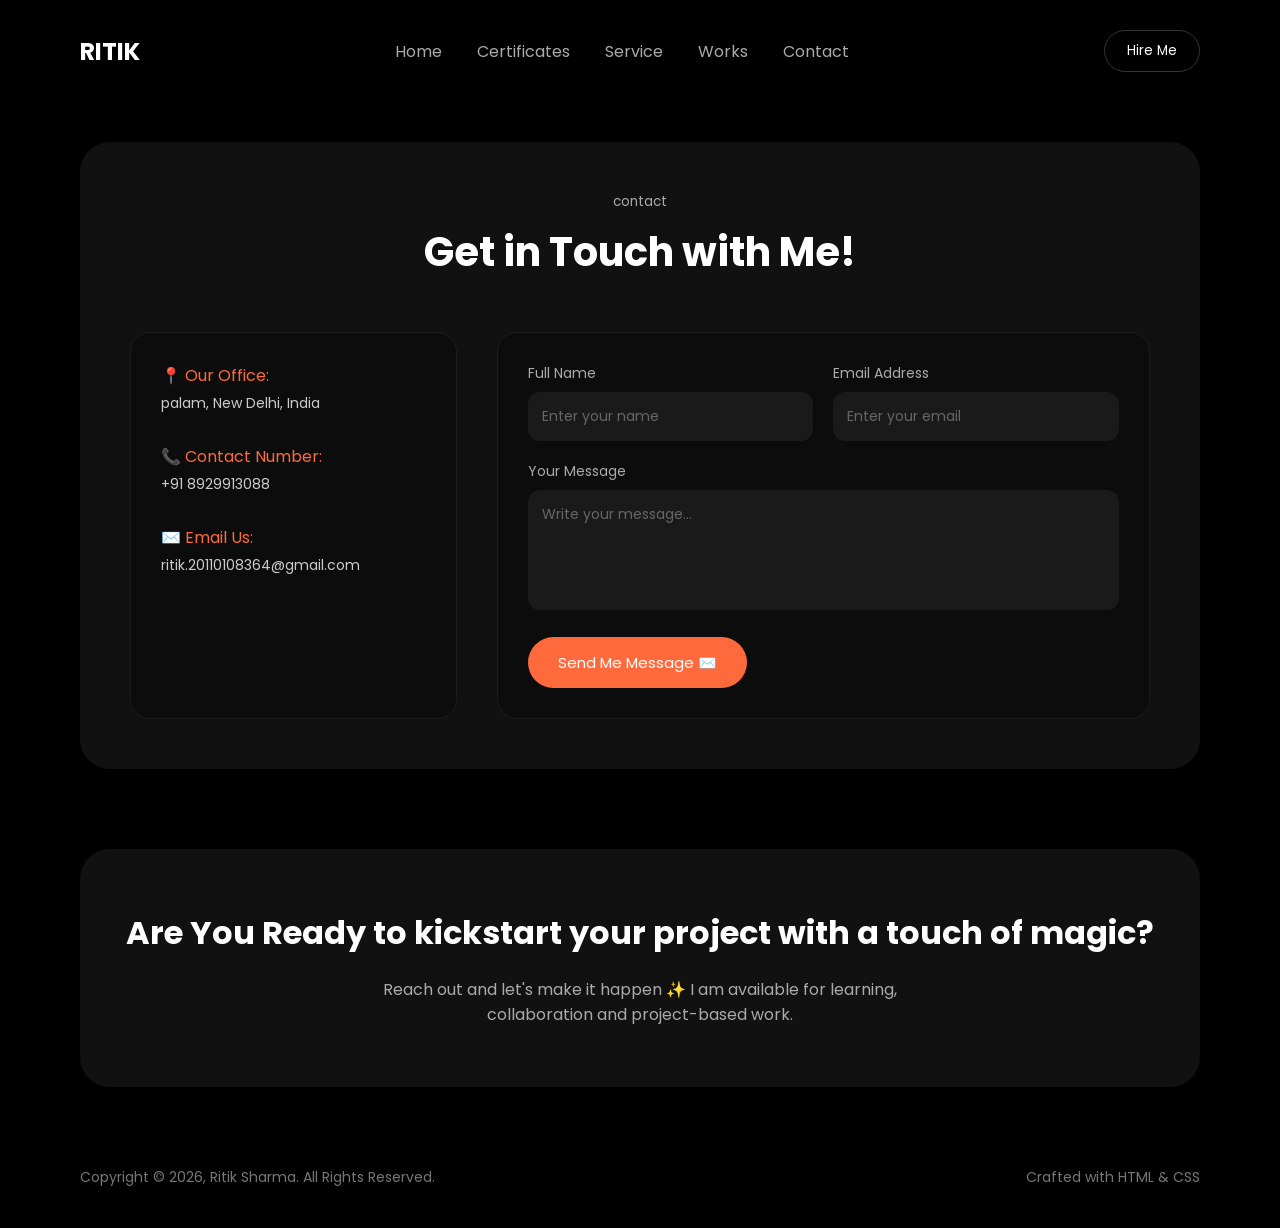
<file: contact.html>
<!DOCTYPE html>
<html lang="en">
<head>
<meta charset="UTF-8">
<meta name="viewport" content="width=device-width, initial-scale=1.0">
<title>Contact | Ritik Sharma</title>
<meta name="description" content="Contact Ritik Sharma for web development projects, collaboration and professional opportunities.">
<meta name="keywords" content="Contact Ritik Sharma, web developer contact, Python developer India">
<meta name="robots" content="index, follow">
<link rel="canonical" href="https://ritiksharmaa.in/contact.html">
<script src="https://cdnjs.cloudflare.com/ajax/libs/gsap/3.12.2/gsap.min.js"></script>
<link href="https://fonts.googleapis.com/css2?family=Poppins:wght@300;400;600&display=swap" rel="stylesheet">
<style>
*{ margin:0; padding:0; box-sizing:border-box; font-family:Poppins,sans-serif; }
body{ background:#000; color:#fff; overflow-x:hidden; }
 
/* NAV */
nav{ display:flex; justify-content:space-between; align-items:center; padding:30px 80px; }
nav ul{ display:flex; list-style:none; gap:35px; }
nav a{ color:#aaa; text-decoration:none; transition:.3s; }
nav a:hover{ color:#fff; }
.hire{ padding:10px 22px; border-radius:25px; border:1px solid #333; background:transparent; color:#fff; cursor:pointer; transition:.3s; }
.hire:hover{ border-color:#ff6a3d; }
 
/* HAMBURGER */
.hamburger{ display:none; flex-direction:column; gap:5px; cursor:pointer; background:none; border:none; padding:5px; z-index:1001; }
.hamburger span{ display:block; width:25px; height:2px; background:#fff; border-radius:2px; transition:.3s; }
.hamburger.active span:nth-child(1){ transform:translateY(7px) rotate(45deg); }
.hamburger.active span:nth-child(2){ opacity:0; }
.hamburger.active span:nth-child(3){ transform:translateY(-7px) rotate(-45deg); }
 
/* MOBILE MENU */
.mobile-menu{ display:none; position:fixed; top:0; left:0; right:0; bottom:0; background:#000; z-index:1000; flex-direction:column; align-items:center; justify-content:center; gap:30px; }
.mobile-menu.open{ display:flex; }
.mobile-menu a{ color:#fff; text-decoration:none; font-size:24px; font-weight:600; transition:.3s; }
.mobile-menu a:hover{ color:#ff6a3d; }
.mobile-menu .hire-mobile{ margin-top:10px; padding:12px 32px; border:1px solid #333; border-radius:50px; font-size:16px; }
 
/* CONTAINER */
.container{ padding:40px 80px; }
 
/* CONTACT BOX */
.contact-box{ background:#111; border-radius:30px; padding:50px; margin-bottom:80px; }
.contact-box small{ color:#aaa; display:block; text-align:center; margin-bottom:10px; }
.contact-box h1{ text-align:center; margin-bottom:50px; font-size:clamp(22px,4vw,40px); }
 
/* GRID */
.contact-grid{ display:grid; grid-template-columns:1fr 2fr; gap:40px; }
 
/* INFO */
.info{ background:#0c0c0c; border-radius:20px; padding:30px; border:1px solid #1c1c1c; }
.info div{ margin-bottom:30px; }
.info span{ color:#ff6a3d; display:block; margin-bottom:5px; }
.info p{ word-break:break-word; font-size:14px; color:#ccc; }
 
/* FORM */
form{ background:#0c0c0c; border-radius:20px; padding:30px; border:1px solid #1c1c1c; }
.form-row{ display:flex; gap:20px; margin-bottom:20px; }
.form-row > div{ flex:1; min-width:0; }
form label{ font-size:14px; color:#aaa; display:block; margin-bottom:8px; }
form input, textarea{ width:100%; padding:14px; border-radius:12px; border:none; outline:none; font-size:14px; background:#1a1a1a; color:#fff; }
form input::placeholder, textarea::placeholder{ color:#666; }
textarea{ resize:none; height:120px; }
form button{ margin-top:20px; padding:14px 30px; background:#ff6a3d; border:none; border-radius:30px; color:#fff; font-size:15px; cursor:pointer; transition:.3s; }
form button:hover{ background:#e05530; }
 
/* CTA */
.cta{ background:#111; border-radius:30px; padding:60px 40px; text-align:center; }
.cta h2{ margin-bottom:20px; font-size:clamp(18px,3vw,32px); }
.cta p{ max-width:600px; margin:auto; color:#aaa; }
 
/* FOOTER */
footer{ display:flex; justify-content:space-between; flex-wrap:wrap; gap:10px; padding:40px 80px; color:#777; font-size:14px; }
 
/* RESPONSIVE */
@media(max-width:900px){
    nav{ padding:20px 30px; }
    .container{ padding:20px 30px; }
    footer{ padding:30px; }
    nav ul, .hire{ display:none; }
    .hamburger{ display:flex; }
    .contact-grid{ grid-template-columns:1fr; }
    .form-row{ flex-direction:column; gap:15px; }
    .contact-box{ padding:30px 25px; }
    .cta{ padding:40px 25px; }
}
 
@media(max-width:600px){
    nav{ padding:18px 20px; }
    .container{ padding:15px 20px; }
    footer{ padding:20px; flex-direction:column; gap:5px; }
    .contact-box{ padding:25px 20px; }
    .contact-box h1{ margin-bottom:30px; }
    .info, form{ padding:20px; }
}
</style>
</head>
<body>
 
<!-- MOBILE MENU -->
<div class="mobile-menu" id="mobileMenu">
    <a href="index.html" onclick="closeMobileMenu()">Home</a>
    <a href="certificate-page.html" onclick="closeMobileMenu()">Certificates</a>
    <a href="service.html" onclick="closeMobileMenu()">Service</a>
    <a href="index.html#works" onclick="closeMobileMenu()">Works</a>
    <a href="contact.html" onclick="closeMobileMenu()">Contact</a>
    <a href="contact.html" class="hire-mobile">Hire Me</a>
</div>
 
<!-- NAV -->
<nav>
    <h2>RITIK</h2>
    <ul>
        <li><a href="index.html">Home</a></li>
        <li><a href="certificate-page.html">Certificates</a></li>
        <li><a href="service.html">Service</a></li>
        <li><a href="index.html#works">Works</a></li>
        <li><a href="contact.html">Contact</a></li>
    </ul>
    <button class="hire">Hire Me</button>
    <button class="hamburger" id="hamburger" aria-label="Toggle menu">
        <span></span><span></span><span></span>
    </button>
</nav>
 
<div class="container">
 
    <!-- CONTACT -->
    <div class="contact-box">
        <small>contact</small>
        <h1>Get in Touch with Me!</h1>
 
        <div class="contact-grid">
            <!-- LEFT -->
            <div class="info">
                <div>
                    <span>&#128205; Our Office:</span>
                    <p>palam, New Delhi, India</p>
                </div>
                <div>
                    <span>&#128222; Contact Number:</span>
                    <p><a href="tel:+918929913088" style="color:#ccc;text-decoration:none;">+91 8929913088</a></p>
                </div>
                <div>
                    <span>&#9993;&#65039; Email Us:</span>
                    <p><a href="mailto:ritik.20110108364@gmail.com" style="color:#ccc;text-decoration:none;word-break:break-all;">ritik.20110108364@gmail.com</a></p>
                </div>
            </div>
 
            <!-- RIGHT -->
            <form>
                <div class="form-row">
                    <div>
                        <label>Full Name</label>
                        <input type="text" placeholder="Enter your name">
                    </div>
                    <div>
                        <label>Email Address</label>
                        <input type="email" placeholder="Enter your email">
                    </div>
                </div>
                <label>Your Message</label>
                <textarea placeholder="Write your message..."></textarea>
                <button type="submit">Send Me Message &#9993;&#65039;</button>
            </form>
        </div>
    </div>
 
    <!-- CTA -->
    <div class="cta">
        <h2>Are You Ready to kickstart your project with a touch of magic?</h2>
        <p>Reach out and let's make it happen ✨ I am available for learning, collaboration and project-based work.</p>
    </div>
 
</div>
 
<footer>
    <p>Copyright &copy; 2026, Ritik Sharma. All Rights Reserved.</p>
    <p>Crafted with HTML &amp; CSS</p>
</footer>
 
<script>
    const hamburger = document.getElementById('hamburger');
    const mobileMenu = document.getElementById('mobileMenu');
    hamburger.addEventListener('click', () => {
        hamburger.classList.toggle('active');
        mobileMenu.classList.toggle('open');
        document.body.style.overflow = mobileMenu.classList.contains('open') ? 'hidden' : 'auto';
    });
    function closeMobileMenu() {
        hamburger.classList.remove('active');
        mobileMenu.classList.remove('open');
        document.body.style.overflow = 'auto';
    }
</script>
</body>
</html>
</file>
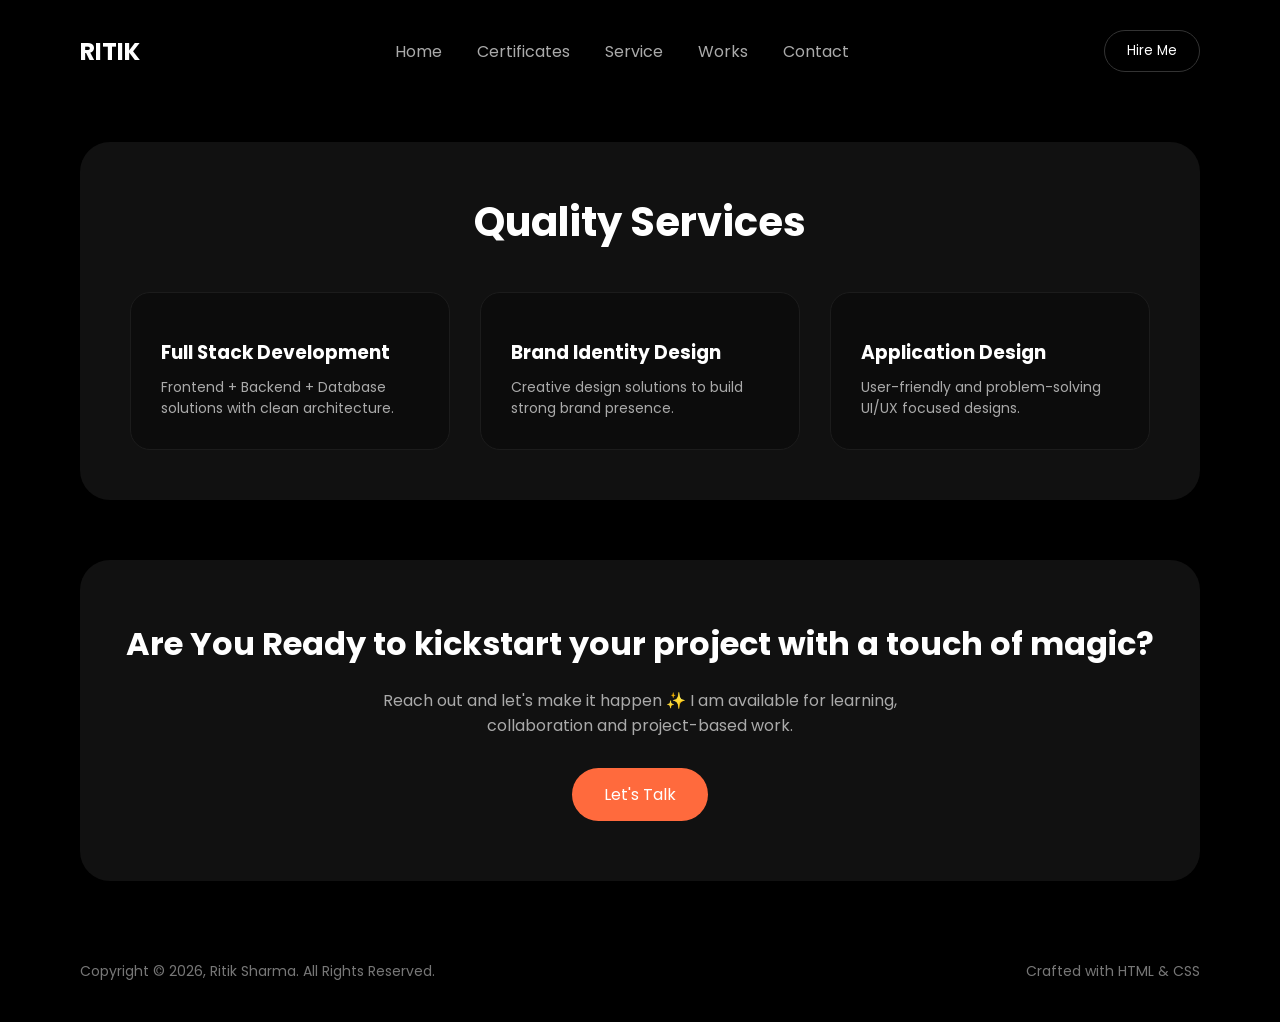
<file: service.html>
<!DOCTYPE html>
<html lang="en">
<head>
<meta charset="UTF-8">
<meta name="viewport" content="width=device-width, initial-scale=1.0">
<title>Services | Ritik Sharma</title>
<meta name="description" content="Web development services by Ritik Sharma including frontend, backend and full stack solutions.">
<meta name="keywords" content="Ritik Sharma services, web development services, frontend backend developer India">
<meta name="robots" content="index, follow">
<link rel="canonical" href="https://ritiksharmaa.in/service.html">
<link href="https://fonts.googleapis.com/css2?family=Poppins:wght@300;400;600&display=swap" rel="stylesheet">
<style>
*{ margin:0; padding:0; box-sizing:border-box; font-family:Poppins,sans-serif; }
body{ background:#000; color:#fff; overflow-x:hidden; }
 
/* NAV */
nav{ display:flex; justify-content:space-between; align-items:center; padding:30px 80px; }
nav ul{ display:flex; list-style:none; gap:35px; }
nav a{ color:#aaa; text-decoration:none; transition:.3s; }
nav a:hover{ color:#fff; }
.hire{ padding:10px 22px; border-radius:25px; border:1px solid #333; background:transparent; color:#fff; cursor:pointer; transition:.3s; }
.hire:hover{ border-color:#ff6a3d; color:#ff6a3d; }
 
/* HAMBURGER */
.hamburger{ display:none; flex-direction:column; gap:5px; cursor:pointer; background:none; border:none; padding:5px; z-index:1001; }
.hamburger span{ display:block; width:25px; height:2px; background:#fff; border-radius:2px; transition:.3s; }
.hamburger.active span:nth-child(1){ transform:translateY(7px) rotate(45deg); }
.hamburger.active span:nth-child(2){ opacity:0; }
.hamburger.active span:nth-child(3){ transform:translateY(-7px) rotate(-45deg); }
 
/* MOBILE MENU */
.mobile-menu{ display:none; position:fixed; top:0; left:0; right:0; bottom:0; background:#000; z-index:1000; flex-direction:column; align-items:center; justify-content:center; gap:30px; }
.mobile-menu.open{ display:flex; }
.mobile-menu a{ color:#fff; text-decoration:none; font-size:24px; font-weight:600; transition:.3s; }
.mobile-menu a:hover{ color:#ff6a3d; }
.mobile-menu .hire-mobile{ margin-top:10px; padding:12px 32px; border:1px solid #333; border-radius:50px; font-size:16px; }
 
/* CONTAINER */
.container{ padding:40px 80px; }
 
/* SERVICES */
.services{ background:#111; border-radius:30px; padding:50px; margin-bottom:60px; }
.services h1{ text-align:center; margin-bottom:40px; font-size:clamp(22px,4vw,40px); }
.service-cards{ display:grid; grid-template-columns:repeat(auto-fit,minmax(250px,1fr)); gap:30px; }
.card{ background:#0c0c0c; border-radius:20px; padding:30px; border:1px solid #1c1c1c; transition:.3s; }
.card:hover{ border-color:#ff6a3d; transform:translateY(-8px); }
.card h3{ margin:15px 0 10px; }
.card p{ color:#aaa; font-size:14px; }
 
/* CTA */
.cta{ background:#111; border-radius:30px; padding:60px 40px; text-align:center; }
.cta h2{ margin-bottom:20px; font-size:clamp(18px,3vw,32px); }
.cta p{ max-width:600px; margin:auto; color:#aaa; }
.cta button{ margin-top:30px; padding:14px 32px; background:#ff6a3d; border:none; border-radius:30px; color:#fff; font-size:16px; cursor:pointer; transition:.3s; }
.cta button:hover{ background:#e05530; }
 
/* FOOTER */
footer{ display:flex; justify-content:space-between; flex-wrap:wrap; gap:10px; padding:40px 80px; color:#777; font-size:14px; }
 
/* RESPONSIVE */
@media(max-width:900px){
    nav{ padding:20px 30px; }
    .container{ padding:20px 30px; }
    footer{ padding:30px; }
    nav ul, .hire{ display:none; }
    .hamburger{ display:flex; }
    .services{ padding:30px 25px; }
    .service-cards{ grid-template-columns:1fr; }
    .cta{ padding:40px 25px; }
}
 
@media(max-width:600px){
    nav{ padding:18px 20px; }
    .container{ padding:15px 20px; }
    footer{ padding:20px; flex-direction:column; gap:5px; }
    .service-cards{ grid-template-columns:1fr; }
}
</style>
</head>
<body>
 
<!-- MOBILE MENU -->
<div class="mobile-menu" id="mobileMenu">
    <a href="index.html" onclick="closeMobileMenu()">Home</a>
    <a href="certificate-page.html" onclick="closeMobileMenu()">Certificates</a>
    <a href="service.html" onclick="closeMobileMenu()">Service</a>
    <a href="index.html#works" onclick="closeMobileMenu()">Works</a>
    <a href="contact.html" onclick="closeMobileMenu()">Contact</a>
    <a href="contact.html" class="hire-mobile">Hire Me</a>
</div>
 
<!-- NAV -->
<nav>
    <h2>RITIK</h2>
    <ul>
        <li><a href="index.html">Home</a></li>
        <li><a href="certificate-page.html">Certificates</a></li>
        <li><a href="service.html">Service</a></li>
        <li><a href="index.html#works">Works</a></li>
        <li><a href="contact.html">Contact</a></li>
    </ul>
    <button class="hire" onclick="window.location.href='contact.html'">Hire Me</button>
    <button class="hamburger" id="hamburger" aria-label="Toggle menu">
        <span></span><span></span><span></span>
    </button>
</nav>
 
<div class="container">
    <!-- SERVICES -->
    <div class="services">
        <h1>Quality Services</h1>
        <div class="service-cards">
            <div class="card">
                <h3>Full Stack Development</h3>
                <p>Frontend + Backend + Database solutions with clean architecture.</p>
            </div>
            <div class="card">
                <h3>Brand Identity Design</h3>
                <p>Creative design solutions to build strong brand presence.</p>
            </div>
            <div class="card">
                <h3>Application Design</h3>
                <p>User-friendly and problem-solving UI/UX focused designs.</p>
            </div>
        </div>
    </div>
 
    <!-- CTA -->
    <div class="cta">
        <h2>Are You Ready to kickstart your project with a touch of magic?</h2>
        <p>Reach out and let's make it happen ✨ I am available for learning, collaboration and project-based work.</p>
        <button onclick="window.location.href='contact.html'">Let's Talk</button>
    </div>
</div>
 
<footer>
    <p>Copyright &copy; 2026, Ritik Sharma. All Rights Reserved.</p>
    <p>Crafted with HTML &amp; CSS</p>
</footer>
 
<script>
    const hamburger = document.getElementById('hamburger');
    const mobileMenu = document.getElementById('mobileMenu');
    hamburger.addEventListener('click', () => {
        hamburger.classList.toggle('active');
        mobileMenu.classList.toggle('open');
        document.body.style.overflow = mobileMenu.classList.contains('open') ? 'hidden' : 'auto';
    });
    function closeMobileMenu() {
        hamburger.classList.remove('active');
        mobileMenu.classList.remove('open');
        document.body.style.overflow = 'auto';
    }
</script>
</body>
</html>
</file>
